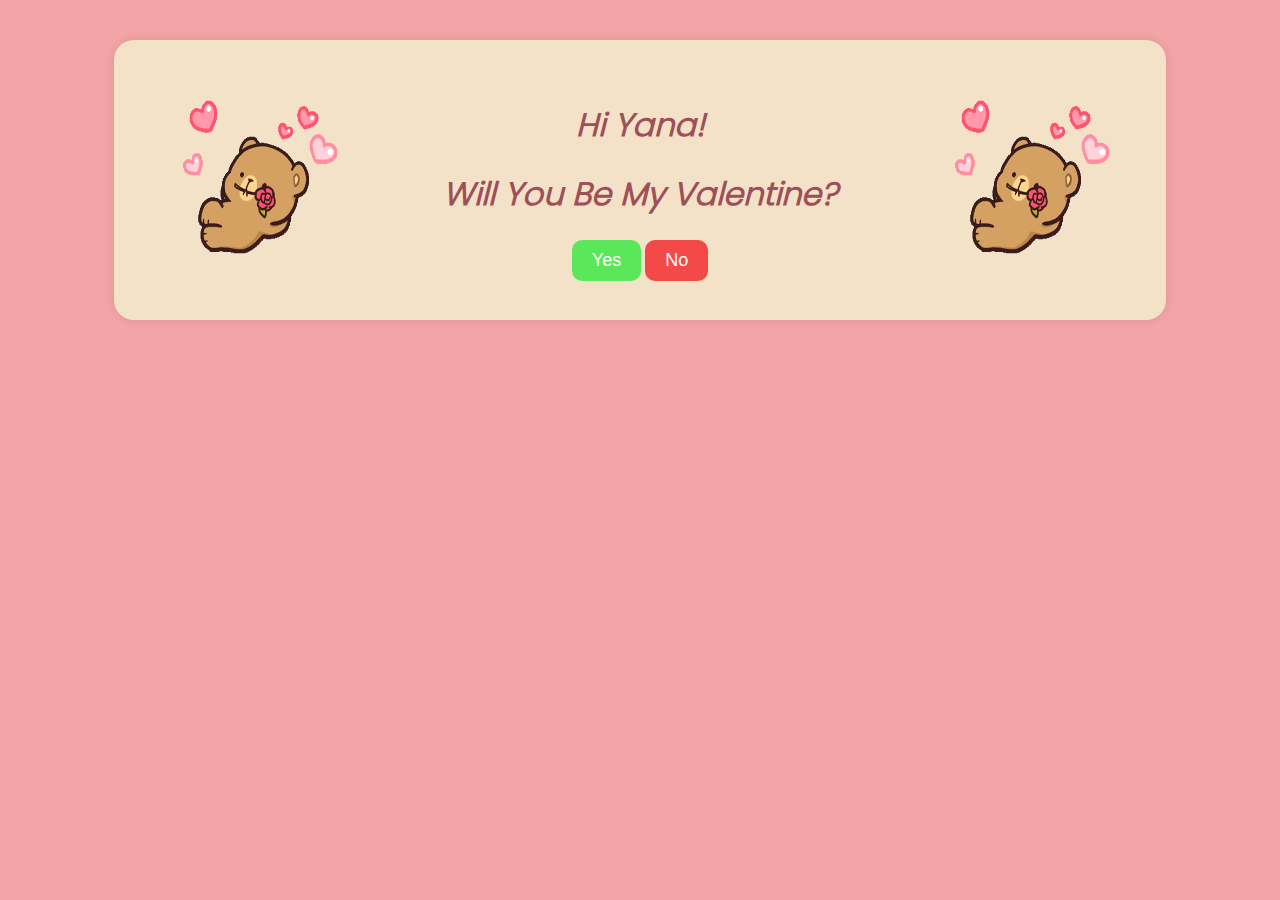
<file: index.html>
<!-- index.html -->

<!DOCTYPE html>
<html lang="en">
<head>
    <meta charset="UTF-8">
    <meta name="viewport" content="width=device-width, initial-scale=1.0">
    <title>Will You Be My Valentine?</title>
    <link rel="stylesheet" href="styles.css">
</head>
<body>
    <div class="panel">
        <div class="gif-container">
            <img src="./gif/bouquet.gif" class="left-gif">
            <div class="text-container">
                <h1>Hi Yana!</h1>
                <h1>Will You Be My Valentine?</h1>
                <div class="pleading-container">
                    <img id="pleading-image" width="" height="">
                    <p id="begging-text"></p>
                </div>
                <button id="yes-btn">Yes</button>
                <button id="no-btn">No</button>
            </div>
            <img src="./gif/bouquet.gif" class="right-gif">
        </div>
    </div>

    <script src="script.js"></script>
</body>
</html>
</file>
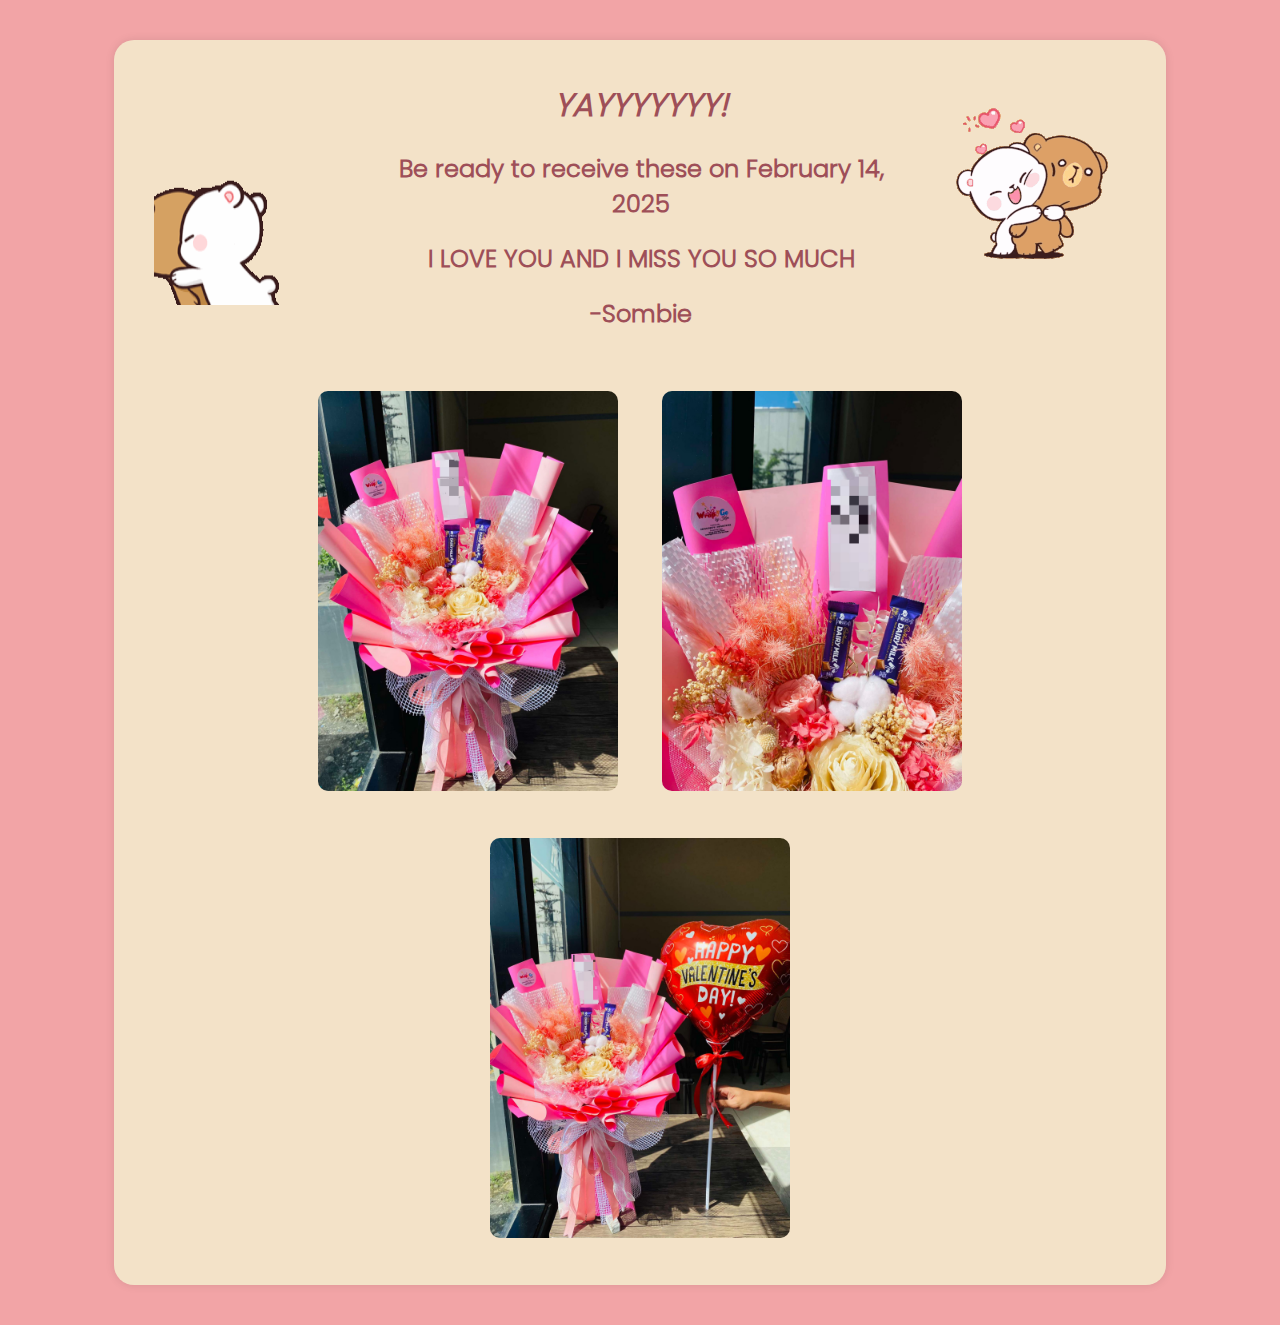
<file: bouquet.html>
<!-- bouquet.html -->

<!DOCTYPE html>
<html lang="en">
<head>
    <meta charset="UTF-8">
    <meta name="viewport" content="width=device-width, initial-scale=1.0">
    <title>Bouquet</title>
    <link rel="stylesheet" href="styles.css">
</head>
<body>
    <div class="panel">
        <div class="gif-container">
            <img src="./gif/cute-bears-love.gif" class="left-gif">
            <div class="text-container">
                <h1>YAYYYYYYY!</h1>
                <h2>Be ready to receive these on February 14, 2025</h2>
                <h2>I LOVE YOU AND I MISS YOU SO MUCH</h2>
                <h2>-Sombie</h2>
            </div>
            <img src="./gif/milk-and-mocha.gif" class="right-gif">
        </div>
        <div class="image-container">
            <img src="./bouquet/bouquet1.jpg " width="300" height="400">
            <img src="./bouquet/bouquet2.jpg" width="300" height="400">
            <img src="./bouquet/bouquet3.jpg" width="300" height="400">
        </div>
    </div>
</body>
</html>
</file>
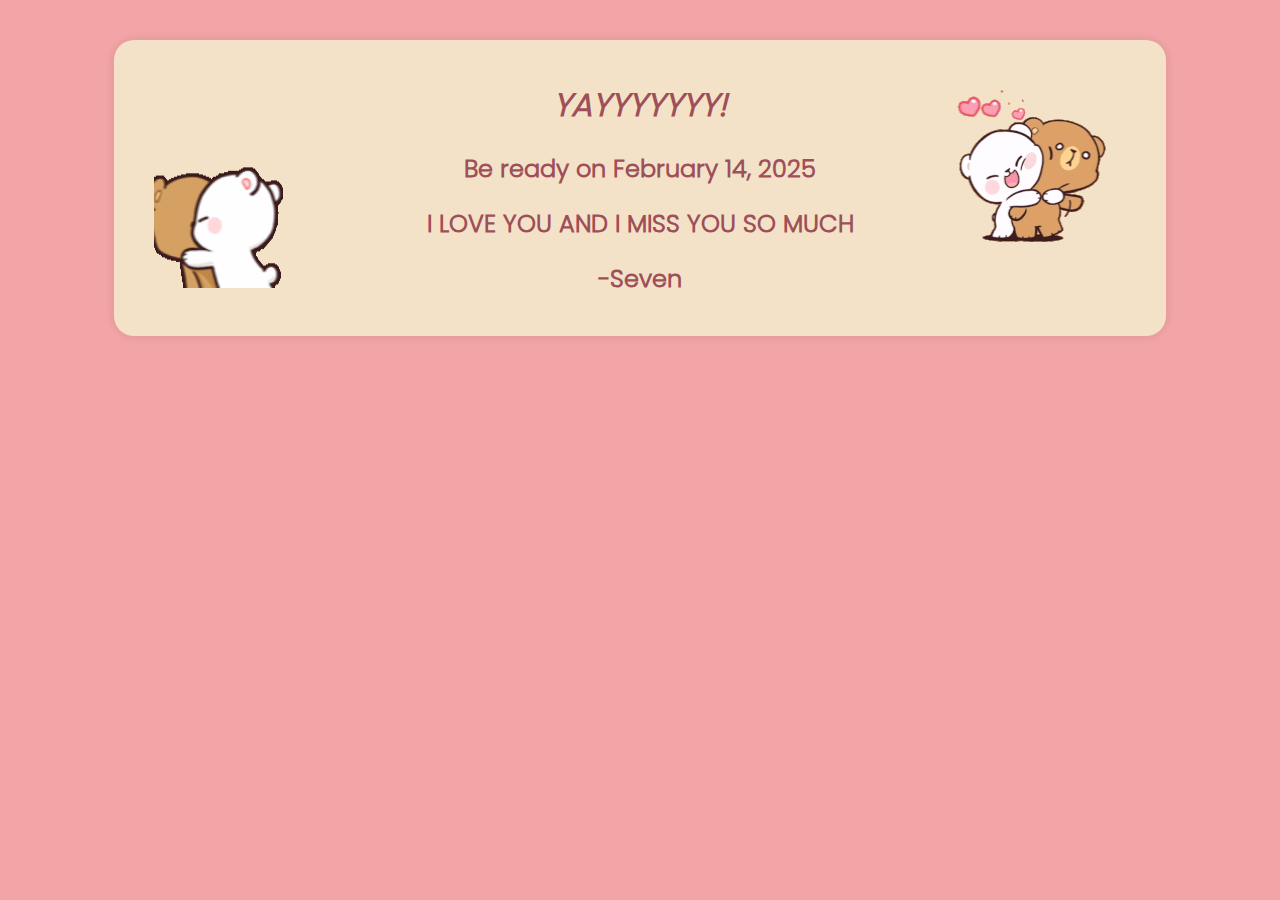
<file: yay.html>
<!-- bouquet.html -->

<!DOCTYPE html>
<html lang="en">
<head>
    <meta charset="UTF-8">
    <meta name="viewport" content="width=device-width, initial-scale=1.0">
    <title>Bouquet</title>
    <link rel="stylesheet" href="styles.css">
</head>
<body>
    <div class="panel">
        <div class="gif-container">
            <img src="./gif/cute-bears-love.gif" class="left-gif">
            <div class="text-container">
                <h1>YAYYYYYYY!</h1>
                <h2>Be ready on February 14, 2025</h2>
                <h2>I LOVE YOU AND I MISS YOU SO MUCH</h2>
                <h2>-Seven</h2>
            </div>
            <img src="./gif/milk-and-mocha.gif" class="right-gif">
        </div>
    </div>
</body>
</html>
</file>
<file: styles.css>
@font-face {
    font-family: 'Poppins Light';
    src: url('./fonts/PoppinsLight.otf') format('truetype');
    font-weight: normal;
    font-style: normal;
}

body {
    font-family: 'Poppins Light', regular;
    background-color: #f2a4a6;
    color: #9e4f58;
    text-align: center;
}

h1 {
    font-family: 'Poppins Light', regular;
    text-align: center;
    font-style: italic;
}

.container {
    width: 80%;
    margin: 40px auto;
}

button {
    padding: 10px 20px;
    font-size: 18px;
    cursor: pointer;
}

#no-btn-container {
    margin-top: 20px;
}

.pleading-container {
    margin-bottom: 20px;
    display: none;
}

.pleading-container.show {
    display: block;
}

.pleading-container img {
    width: 200px;
    height: 200px;
    border-radius: 50%;
}

.begging-text {
    font-size: 18px;
    font-style: 'Poppins', sans-serif;
    color: #666;
}

#yes-btn {
    background-color: #5ae85a; /* Green */
    color: #FFFFFF; /* White text */
    border: none;
    padding: 10px 20px;
    font-size: 18px;
    cursor: pointer;
    border-radius: 10px; /* Add rounded corners */
}

#no-btn {
    background-color: #f44949; /* Red */
    color: #FFFFFF; /* White text */
    border: none;
    padding: 10px 20px;
    font-size: 18px;
    cursor: pointer;
    border-radius: 10px; /* Add rounded corners */
}

#yes-btn:hover {
    background-color: #4fcc4f; /* Lighter green */
}

#no-btn:hover {
    background-color: #ed5a5a; /* Lighter red */
}

img[src=""] {
    display: none;
}

.panel {
    padding: 20px;
    border-radius: 20px;
    background-color: #f3e2c8;
    box-shadow: 0 0 10px rgba(0, 0, 0, 0.1);
    width: 80%;
    margin: 40px auto;
    text-align: center;
}

.panel img {
    margin: 20px;
    border-radius: 10px;
    
}

.gif-container {
    display: flex;
    justify-content: space-between;
    align-items: center;
}

.left-gif, .right-gif {
    width: 200px;
    height: 200px;
    border-radius: 50%;
}

.text-container {
    text-align: center;
    margin: 0 20px;
}

.image-container {
    text-align: center;
    margin-top: 20px;
}

.pleading-container {
    margin-bottom: 20px;
    display: none;
    padding: 20px;
    border-radius: 20px;
    background-color: #f3e2c8;
    box-shadow: 0 0 10px rgba(0, 0, 0, 0.1);
}

.pleading-container img {
    width: 200px;
    height: 200px;
    border-radius: 50%;
}

/* Desktop layout */
@media (min-width: 768px) {
    .gif-container {
        display: flex;
        justify-content: space-between;
        align-items: center;
    }
}

/* Mobile layout */
@media (max-width: 767px) {
    .gif-container {
        display: block;
        text-align: center;
    }
    .left-gif, .right-gif {
        width: 100%;
        height: auto;
        margin: 20px 0;
    }
}
</file>
